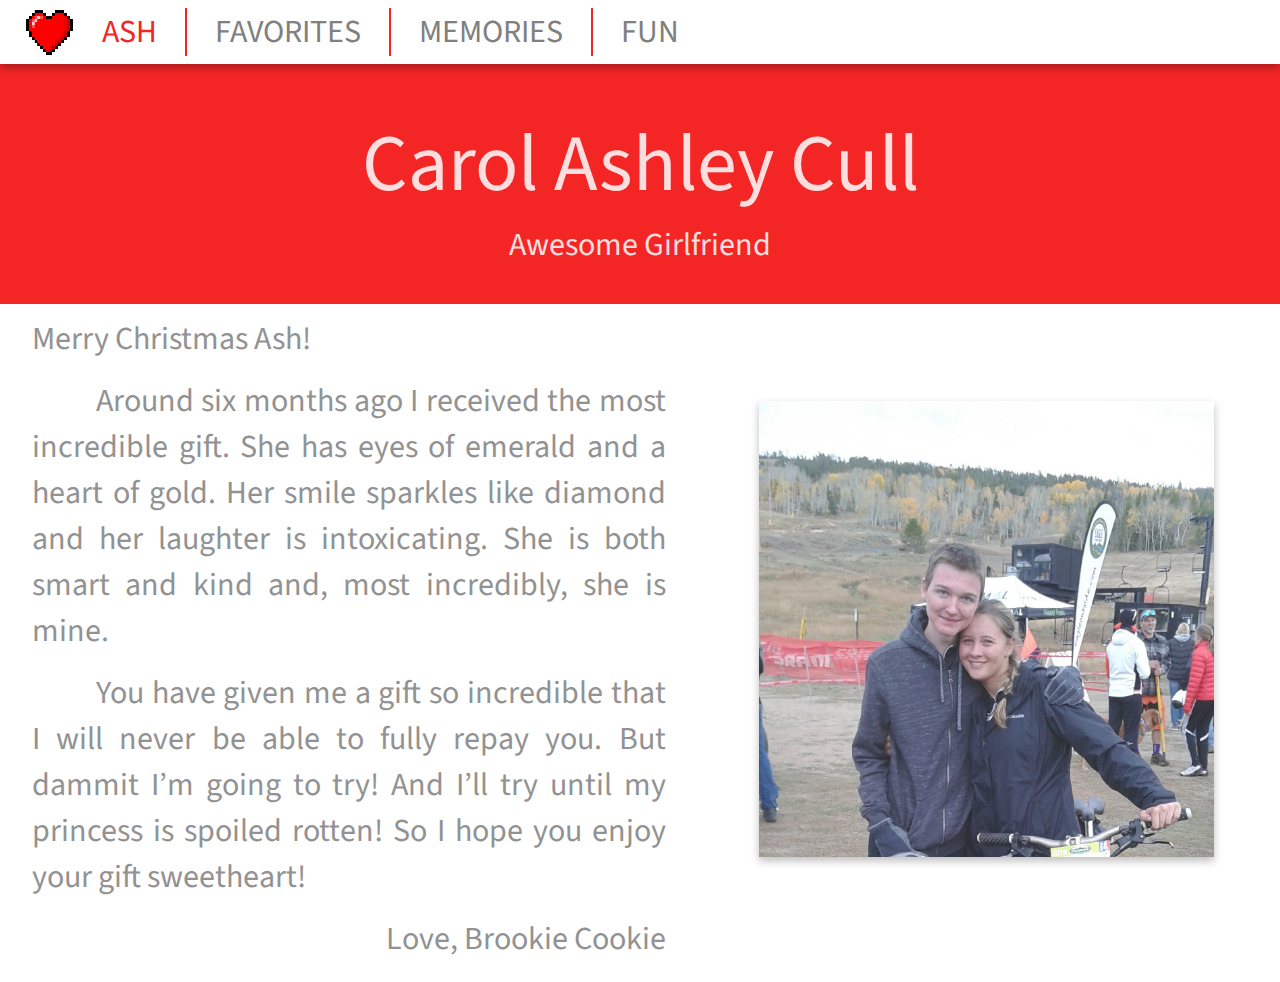
<file: index.html>
<!DOCTYPE html>
<html lang="en">

<head>
    <meta charset="UTF-8">
    <meta name="viewport" content="width=device-width, initial-scale=1.0">
    <link rel="icon" type="image/png" href="/assets/resources/favicon.png">
    <link rel="stylesheet" href="https://fonts.googleapis.com/css?family=Source+Sans+Pro">
    <link rel="stylesheet" href="/assets/styles/theme.css">
    <script src="https://ajax.googleapis.com/ajax/libs/jquery/3.1.1/jquery.min.js"></script>
    <script src="/assets/scripts/animate.js"></script>
    <title>ASH</title>
</head>

<body>
    <header>
        <nav id="navbar">
            <div id="nav-block">
                <a href="/">
                    <img src="/assets/resources/favicon.png">
                    <p class="page-selected">ASH</p>
                </a>
                <div class="v-divider"></div>
                <a href="/favories/">
                    <p>FAVORITES</p>
                </a>
                <div class="v-divider"></div>
                <a href="/memories/">
                    <p>MEMORIES</p>
                </a>
                <div class="v-divider"></div>
                <a href="/fun/">
                    <p>FUN</p>
                </a>
            </div>
        </nav>
    </header>
    <div id="hero">
        <p id="name" class="waterfall">Carol Ashley Cull</p>
        <div id="title" class="wheel">
            <p class="waterfall">Awesome Girlfriend</p>
            <p>Certified Badass</p>
            <p>Local shark expert</p>
            <p>Very talented marriage counselor</p>
            <p>Licenced smile distributor</p>
            <p>Snow white’s stepmom would be jealous</p>
            <!-- Insert more titles here -->
        </div>
    </div>
    <div id="split-content">
        <div id="text-pane" class="waterfall">
            <p id="greeting">Merry Christmas Ash!</p>
            <p>Around six months ago I received the most incredible gift. She has
            eyes of emerald and a heart of gold. Her smile sparkles like diamond
            and her laughter is intoxicating. She is both smart and kind and,
            most incredibly, she is mine.</p>
            <p>You have given me a gift so incredible that I will never be able
            to fully repay you. But dammit I’m going to try! And I’ll try until
            my princess is spoiled rotten! So I hope you enjoy your gift
            sweetheart!</p>
            <p id="signatory">Love, Brookie Cookie</p>
        </div>
        <div id="img-pane" class="waterfall">
            <img src="assets/resources/C&B.jpg" alt="An adorable picture of me and Carol">
        </div>
    </div>
</body>

</html>
</file>
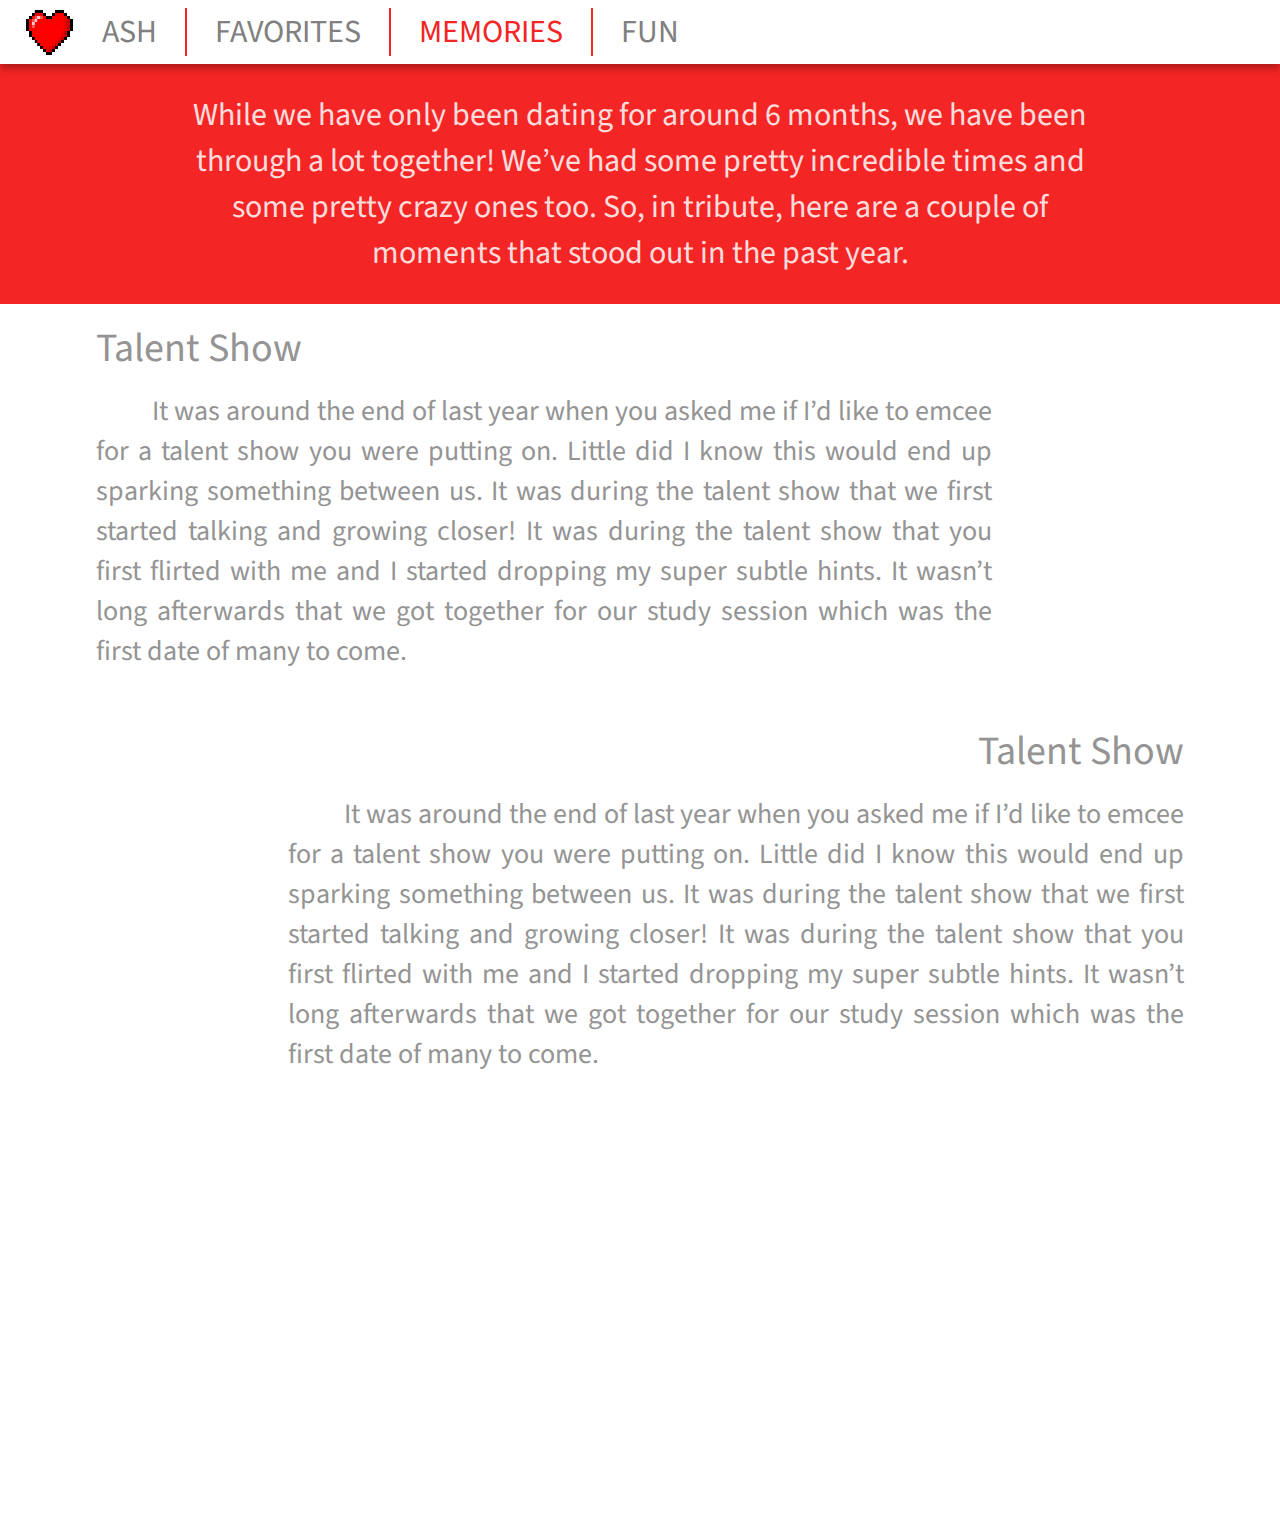
<file: memories/index.html>
<!DOCTYPE html>
<html lang="en">

<head>
    <meta charset="UTF-8">
    <meta name="viewport" content="width=device-width, initial-scale=1.0">
    <link rel="icon" type="image/png" href="/assets/resources/favicon.png">
    <link rel="stylesheet" href="https://fonts.googleapis.com/css?family=Source+Sans+Pro">
    <link rel="stylesheet" href="/assets/styles/theme.css">
    <script src="https://ajax.googleapis.com/ajax/libs/jquery/3.1.1/jquery.min.js"></script>
    <script src="/assets/scripts/animate.js"></script>
    <title>ASH</title>
</head>

<body>
    <header>
        <nav id="navbar">
            <div id="nav-block">
                <a href="/">
                    <img src="/assets/resources/favicon.png">
                    <p>ASH</p>
                </a>
                <div class="v-divider"></div>
                <a href="/favories/">
                    <p>FAVORITES</p>
                </a>
                <div class="v-divider"></div>
                <a href="/memories/">
                    <p class="page-selected">MEMORIES</p>
                </a>
                <div class="v-divider"></div>
                <a href="/fun/">
                    <p>FUN</p>
                </a>
            </div>
        </nav>
    </header>
    <div id="hero">
        <div id="text" class="waterfall">
            <p>While we have only been dating for around 6 months, we have been
               through a lot together! We’ve had some pretty incredible times and
               some pretty crazy ones too. So, in tribute, here are a couple of
               moments that stood out in the past year.</p>
        </div>
    </div>
    <div id="content">
      <div class="left-pane">
        <div id="text" class="waterfall">
          <p class="header">Talent Show</p>
          <p>It was around the end of last year when you asked me if I’d like to
             emcee for a talent show you were putting on. Little did I know this
             would end up sparking something between us. It was during the talent
             show that we first started talking and growing closer! It was during
             the talent show that you first flirted with me and I started dropping
             my super subtle hints. It wasn’t long afterwards that we got together
             for our study session which was the first date of many to come.</p>
        </div>
      </div>
      <div class="right-pane">
        <div id="text" class="waterfall">
          <p class="header">Talent Show</p>
          <p>It was around the end of last year when you asked me if I’d like to
             emcee for a talent show you were putting on. Little did I know this
             would end up sparking something between us. It was during the talent
             show that we first started talking and growing closer! It was during
             the talent show that you first flirted with me and I started dropping
             my super subtle hints. It wasn’t long afterwards that we got together
             for our study session which was the first date of many to come.</p>
        </div>
      </div>
      <div class="left-pane">
        <div id="text" class="waterfall">
          <p class="header">Talent Show</p>
          <p>It was around the end of last year when you asked me if I’d like to
             emcee for a talent show you were putting on. Little did I know this
             would end up sparking something between us. It was during the talent
             show that we first started talking and growing closer! It was during
             the talent show that you first flirted with me and I started dropping
             my super subtle hints. It wasn’t long afterwards that we got together
             for our study session which was the first date of many to come.</p>
        </div>
      </div>
    </div>
</body>

</html>
</file>
<file: assets/styles/theme.css>
body {
  background-color: white;
  margin: 0;
  padding: 0; }

.waterfall {
  display: block;
  opacity: 0;
  position: relative;
  top: -25px; }

#navbar {
  background-color: white;
  box-shadow: 0 4px 8px 0 rgba(0, 0, 0, 0.3);
  margin: 0;
  overflow: hidden;
  position: absolute;
  top: 0;
  width: 100%; }
  #navbar * {
    display: inline-block;
    padding: 0 0.5em;
    text-decoration: none;
    vertical-align: middle; }
  #navbar p {
    color: gray;
    font: 2em "Source Sans Pro", sans-serif;
    line-height: 2em;
    margin: 0; }
    #navbar p:hover {
      color: #f42525; }
  #navbar .page-selected {
    color: #f42525; }
  #navbar #nav-block img {
    image-rendering: pixelated;
    image-rendering: -moz-crisp-edges;
    width: 3.1em; }
  #navbar #nav-block .v-divider {
    background-color: #f42525;
    height: 3em;
    padding: 0;
    width: 2px; }

#hero {
  background-color: #f42525;
  height: 15em;
  overflow: hidden;
  position: relative;
  top: 4em;
  width: 100%;
  z-index: -1; }
  #hero p {
    color: white;
    font-family: "Source Sans Pro", sans-serif;
    margin: 0;
    text-align: center; }
  #hero .wheel * {
    display: none;
    position: relative; }
  #hero .waterfall {
    display: block; }
  #hero #title {
    font-size: 2em; }
  #hero #text {
    font-size: 2em;
    left: 50%;
    padding: 1em 0 0;
    transform: translate(-50%, 0);
    width: 70%; }
  #hero #name {
    font-size: 5em;
    padding: 0.6em 0 0; }

#content {
  background-color: white;
  color: gray;
  position: relative;
  top: 4em; }
  #content * {
    margin: 0;
    padding: 0 0 1em;
    position: relative; }
  #content p {
    font-family: "Source Sans Pro", sans-serif;
    font-size: 1.75em;
    padding: 0.5em 0 0;
    text-align: justify;
    text-indent: 2em; }
  #content .left-pane #text {
    left: 7.5%;
    width: 70%; }
    #content .left-pane #text .header {
      font-size: 2.5em;
      text-align: left;
      text-indent: 0; }
  #content .right-pane #text {
    left: 22.5%;
    width: 70%; }
    #content .right-pane #text .header {
      font-size: 2.5em;
      text-align: right;
      text-indent: 0; }

#split-content {
  background-color: white;
  padding: 0 0 1em;
  position: relative;
  top: 4em; }
  #split-content > * {
    display: inline-block;
    position: relative;
    vertical-align: middle; }
  #split-content #text-pane {
    width: 54.5%; }
    #split-content #text-pane * {
      margin: 0;
      position: relative; }
    #split-content #text-pane p {
      color: gray;
      font-family: "Source Sans Pro", sans-serif;
      font-size: 2em;
      padding: 0.5em 1em 0;
      text-align: justify;
      text-indent: 2em; }
    #split-content #text-pane #greeting {
      text-align: left;
      text-indent: 0; }
    #split-content #text-pane #signatory {
      text-align: right;
      text-indent: 0; }
  #split-content #img-pane {
    width: 44.5%; }
    #split-content #img-pane * {
      margin: 0;
      position: relative; }
    #split-content #img-pane img {
      box-shadow: 0 4px 8px 0 rgba(0, 0, 0, 0.3);
      left: 10%;
      width: 80%; }

/*# sourceMappingURL=theme.css.map */
</file>
